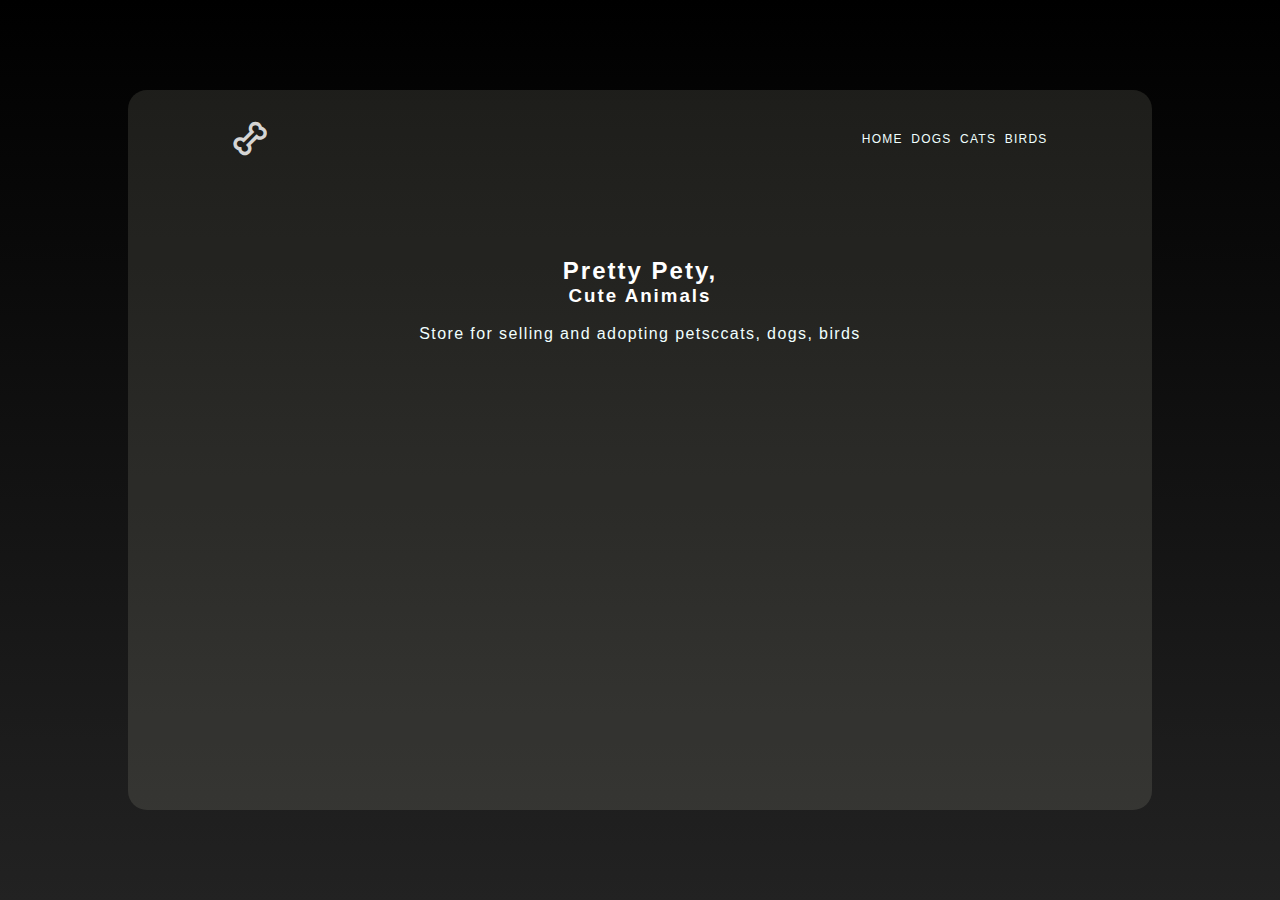
<file: index.html>
<!DOCTYPE html>
<html lang="en">
<head>
    <meta charset="UTF-8">
    <meta name="viewport" content="width=device-width, initial-scale=1.0">
    <title>Pretty Pety</title>
    <link rel="icon" href="image/Pretty Pety.png">
    <link rel="stylesheet" href="stye.css">
    <link href='https://unpkg.com/boxicons@2.1.4/css/boxicons.min.css' rel='stylesheet'>

</head>
<body>
    <div class="container">
        <nav>
            <a href="clothes.html" class="logo">
                <i class='bx bx-bone'></i>
            </a>
            <ul>
                <li><a href="index.html">Home</a></li>
                <li><a href="dog.html" >Dogs</a></li>
                <li><a href="cat.html" >Cats</a></li>
                <li><a href="bird.html" >Birds</a></li>
            </ul>
        </nav>
        <div class="content">
            <div class="par-tit">
                <h2 >Pretty Pety,</h2>
                <h3 >Cute Animals</h3><br>
                <p id="p-1">
                    Store for selling and adopting petsccats, dogs, birds
                </p>
            </div><!--par-tit-->
        </div><!--content-->
    </div><!--container-->
</body>
</html>
</file>
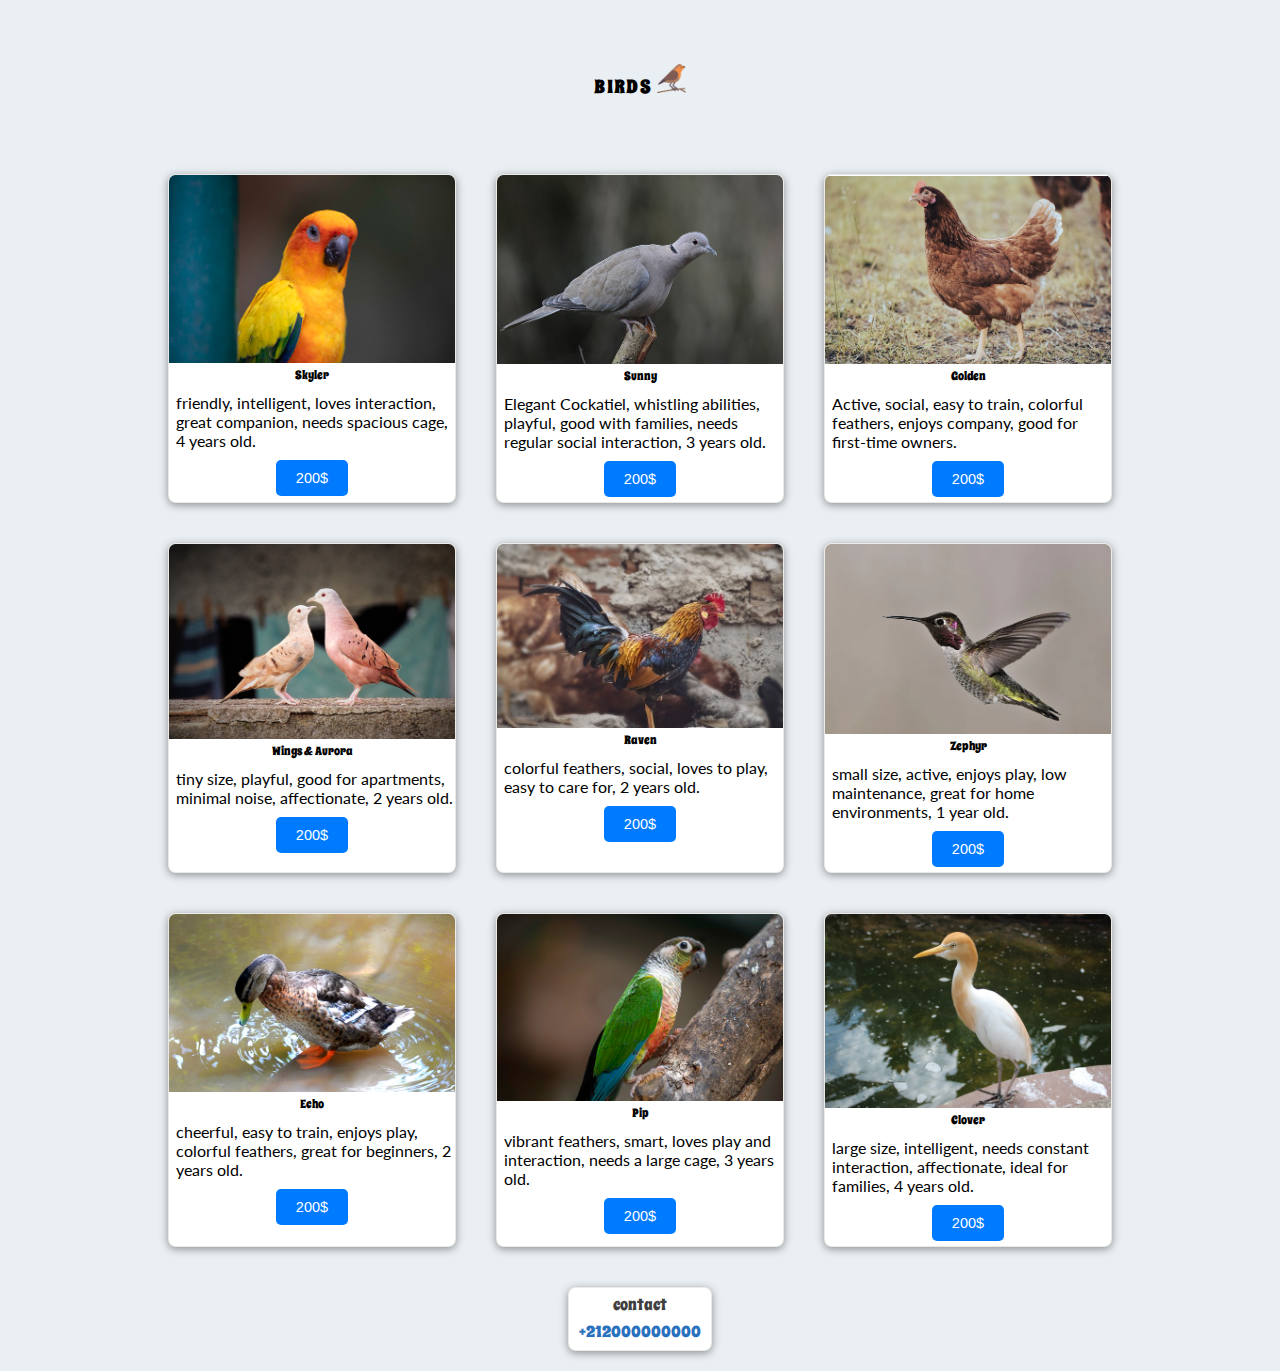
<file: bird.html>
<!DOCTYPE html>
<html lang="en">
<head>
    <meta charset="UTF-8">
    <meta name="viewport" content="width=device-width, initial-scale=1.0">
    <title>Pretty Pety</title>
    <link rel="icon" href="">
    <link rel="stylesheet" href="bird.css">
</head>
<body>
    <header>
        <a href="bird.html" class="bird">Birds
            <img src="image/robin.png" alt="" class="img-for-bird">
        </a>
    </header>
    <main>
        <section>
            <div class="content">
                <!--FIrst_card-->
                <div class="card">
                    <div class="img-1">
                        <img src="image/bird-1.png" alt="">
                    </div><!--img_1-->
                    <div class="form-1">
                        <h3>Skyler</h3>
                        <p> friendly, intelligent, loves interaction, great companion, needs spacious cage, 4 years old.</p>
                    </div>
                    <div class="inpu-1">
                        <input type="submit" value="200$" id="inpu">
                    </div>
                </div><!--card-->

                <!--SECOND_card-->
                <div class="card">
                    <div class="img-1">
                        <img src="image/bird-2.png" alt="">
                    </div><!--img_1-->
                    <div class="form-1">
                        <h3>Sunny</h3>
                        <p>Elegant Cockatiel, whistling abilities, playful, good with families, needs regular social interaction, 3 years old.</p>
                    </div>
                    <div class="inpu-1">
                        <input type="submit" value="200$" id="inpu">
                    </div>
                </div><!--card-->

                <!--THIRD_card-->
                <div class="card">
                    <div class="img-1">
                        <img src="image/bird-3.png" alt="">
                    </div><!--img_1-->
                    <div class="form-1">
                        <h3>Golden</h3>
                        <p>Active, social, easy to train, colorful feathers, enjoys company, good for first-time owners.</p>
                    </div>
                    <div class="inpu-1">
                        <input type="submit" value="200$" id="inpu">
                    </div>
                </div><!--card-->

                <!--FOUR_card-->
                <div class="card">
                    <div class="img-1">
                        <img src="image/bird-4.png" alt="">
                    </div><!--img_1-->
                    <div class="form-1">
                        <h3>Wings & Aurora</h3>
                        <p> tiny size, playful, good for apartments, minimal noise, affectionate, 2 years old.</p>
                    </div>
                    <div class="inpu-1">
                        <input type="submit" value="200$" id="inpu">
                    </div>
                </div><!--card-->

                <!--FIVE_card-->
                <div class="card">
                    <div class="img-1">
                        <img src="image/bird-5.png" alt="">
                    </div><!--img_1-->
                    <div class="form-1">
                        <h3>Raven</h3>
                        <p>colorful feathers, social, loves to play, easy to care for, 2 years old.</p>
                    </div>
                    <div class="inpu-1">
                        <input type="submit" value="200$" id="inpu">
                    </div>
                </div><!--card-->

                <!--SIX_card-->
                <div class="card">
                    <div class="img-1">
                        <img src="image/bird-6.png" alt="">
                    </div><!--img_1-->
                    <div class="form-1">
                        <h3>Zephyr</h3>
                        <p>small size, active, enjoys play, low maintenance, great for home environments, 1 year old.</p>
                    </div>
                    <div class="inpu-1">
                        <input type="submit" value="200$" id="inpu">
                    </div>
                </div><!--card-->

                <!--SEVEN_card-->
                <div class="card">
                    <div class="img-1">
                        <img src="image/bird-7.png" alt="">
                    </div><!--img_1-->
                    <div class="form-1">
                        <h3>Echo</h3>
                        <p>cheerful, easy to train, enjoys play, colorful feathers, great for beginners, 2 years old.</p>
                    </div>
                    <div class="inpu-1">
                        <input type="submit" value="200$" id="inpu">
                    </div>
                </div><!--card-->

                <!--EIGHT_card-->
                <div class="card">
                    <div class="img-1">
                        <img src="image/bird-8.png" alt="">
                    </div><!--img_1-->
                    <div class="form-1">
                        <h3>Pip</h3>
                        <p> vibrant feathers, smart, loves play and interaction, needs a large cage, 3 years old.</p>
                    </div>
                    <div class="inpu-1">
                        <input type="submit" value="200$" id="inpu">
                    </div>
                </div><!--card-->

                <!--NINE_card-->
                <div class="card">
                    <div class="img-1">
                        <img src="image/bird-9.png" alt="">
                    </div><!--img_1-->
                    <div class="form-1">
                        <h3>Clover</h3>
                        <p> large size, intelligent, needs constant interaction, affectionate, ideal for families, 4 years old.</p>
                    </div>
                    <div class="inpu-1">
                        <input type="submit" value="200$" id="inpu">
                    </div>
                </div><!--card-->
            </div><!--content-->
        </section>
        <section id="contact">
            <div class="content">
                <div class="card-1">
                    <h4>contact</h4>
                    <p class="p-1">+212000000000</p>
                </div>
            </div><!--content-->
        </section>
    </main>
</body>
</html>
</file>
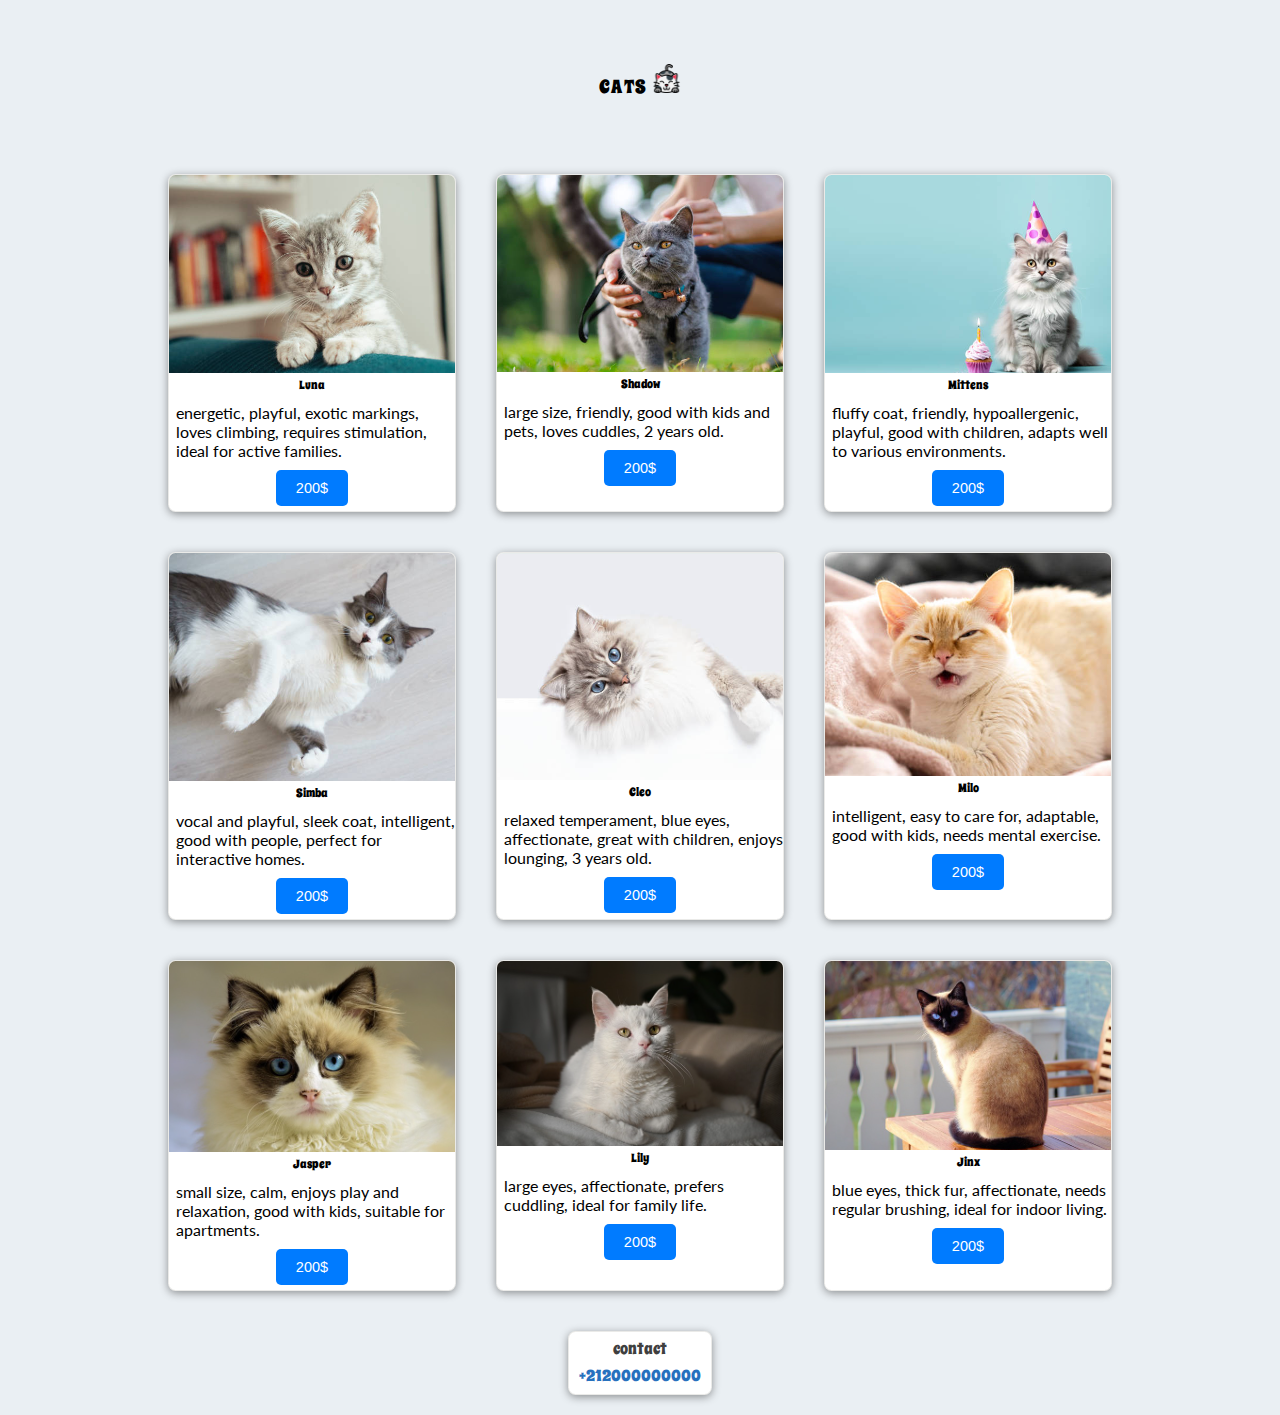
<file: cat.html>
<!DOCTYPE html>
<html lang="en">
<head>
    <meta charset="UTF-8">
    <meta name="viewport" content="width=device-width, initial-scale=1.0">
    <title>Document</title>
    <link rel="icon" href="">
    <link rel="stylesheet" href="cat.css">
</head>
<body>
    <header>
        <a href="cat.html" class="cat">Cats
            <img src="image/happy.png" alt="" class="img-for-cat">
        </a>
    </header>
    <main>
        <section>
            <div class="content">
                <!--FIRST_CARD-->
                <div class="card">
                    <div class="img-1">
                        <img src="image/cat-1.png" alt="">
                    </div><!--img_1-->
                    <div class="form-1">
                        <h3>Luna</h3>
                        <p> energetic, playful, exotic markings, loves climbing, requires stimulation, ideal for active families.</p>
                    </div>
                    <div class="inpu-1">
                        <input type="submit" value="200$" id="inpu">
                    </div>
                </div><!--card-->

                <!--SECOND_CARD-->
                <div class="card">
                    <div class="img-1">
                        <img src="image/cat-2.png" alt="">
                    </div><!--img_1-->
                    <div class="form-1">
                        <h3>Shadow</h3>
                        <p>large size, friendly, good with kids and pets, loves cuddles, 2 years old.</p>
                    </div>
                    <div class="inpu-1">
                        <input type="submit" value="200$" id="inpu">
                    </div>
                </div><!--card-->

                <!--THIRD_CARD-->
                <div class="card">
                    <div class="img-1">
                        <img src="image/cat-3.png" alt="">
                    </div><!--img_1-->
                    <div class="form-1">
                        <h3>Mittens</h3>
                        <p>fluffy coat, friendly, hypoallergenic, playful, good with children, adapts well to various environments.</p>
                    </div>
                    <div class="inpu-1">
                        <input type="submit" value="200$" id="inpu">
                    </div>
                </div><!--card-->

                <!--FOUR_CARD-->
                <div class="card">
                    <div class="img-1">
                        <img src="image/cat-4.png" alt="">
                    </div><!--img_1-->
                    <div class="form-1">
                        <h3>Simba</h3>
                        <p>vocal and playful, sleek coat, intelligent, good with people, perfect for interactive homes.</p>
                    </div>
                    <div class="inpu-1">
                        <input type="submit" value="200$" id="inpu">
                    </div>
                </div><!--card-->

                <!--FIVE_CARD-->
                <div class="card">
                    <div class="img-1">
                        <img src="image/cat-5.png" alt="">
                    </div><!--img_1-->
                    <div class="form-1">
                        <h3>Cleo</h3>
                        <p> relaxed temperament, blue eyes, affectionate, great with children, enjoys lounging, 3 years old.</p>
                    </div>
                    <div class="inpu-1">
                        <input type="submit" value="200$" id="inpu">
                    </div>
                </div><!--card-->

                <!--SIX_CARD-->
                <div class="card">
                    <div class="img-1">
                        <img src="image/cat-6.png" alt="">
                    </div><!--img_1-->
                    <div class="form-1">
                        <h3>Milo</h3>
                        <p>intelligent, easy to care for, adaptable, good with kids, needs mental exercise.</p>
                    </div>
                    <div class="inpu-1">
                        <input type="submit" value="200$" id="inpu">
                    </div>
                </div><!--card-->

                <!--SEVEN_CARD-->
                <div class="card">
                    <div class="img-1">
                        <img src="image/cat-7.png" alt="">
                    </div><!--img_1-->
                    <div class="form-1">
                        <h3>Jasper</h3>
                        <p>small size, calm, enjoys play and relaxation, good with kids, suitable for apartments.</p>
                    </div>
                    <div class="inpu-1">
                        <input type="submit" value="200$" id="inpu">
                    </div>
                </div><!--card-->

                <!--EIGHT_CARD-->
                <div class="card">
                    <div class="img-1">
                        <img src="image/cat-8.png" alt="">
                    </div><!--img_1-->
                    <div class="form-1">
                        <h3>Lily</h3>
                        <p>large eyes, affectionate, prefers cuddling, ideal for family life.</p>
                    </div>
                    <div class="inpu-1">
                        <input type="submit" value="200$" id="inpu">
                    </div>
                </div><!--card-->

                                <!--NINE_CARD-->
                                <div class="card">
                                    <div class="img-1">
                                        <img src="image/cat-9.png" alt="">
                                    </div><!--img_1-->
                                    <div class="form-1">
                                        <h3>Jinx</h3>
                                        <p> blue eyes, thick fur, affectionate, needs regular brushing, ideal for indoor living.</p>
                                    </div>
                                    <div class="inpu-1">
                                        <input type="submit" value="200$" id="inpu">
                                    </div>
                                </div><!--card-->
            </div><!--content-->
        </section>
        <section id="contact">
            <div class="content">
                <div class="card-1">
                    <h4>contact</h4>
                    <p class="p-1">+212000000000</p>
                </div>
            </div><!--content-->
        </section>
    </main>
</body>
</html>
</file>
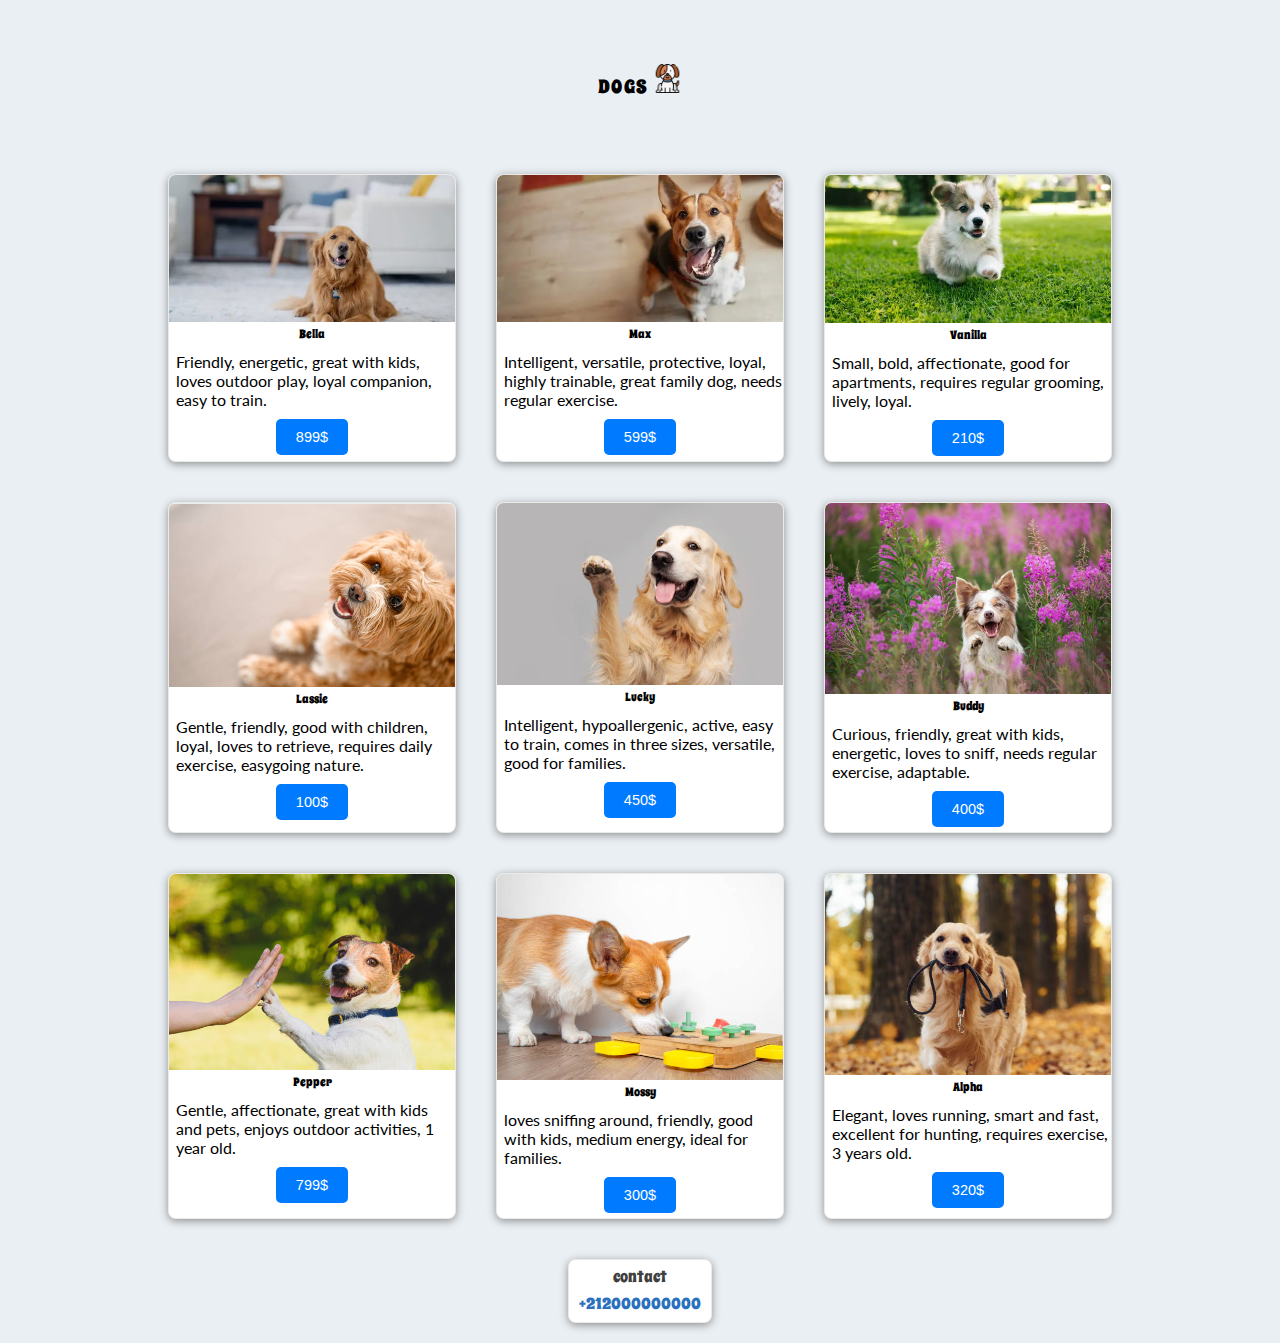
<file: dog.html>
<!DOCTYPE html>
<html lang="en">
<head>
    <meta charset="UTF-8">
    <meta name="viewport" content="width=device-width, initial-scale=1.0">
    <title>Pretty Pety</title>
    <link rel="icon" href="image/Pretty Pety.png">
    <link rel="stylesheet" href="dog.css">
    <link href='https://unpkg.com/boxicons@2.1.4/css/boxicons.min.css' rel='stylesheet'>
</head>
<body>
    <header>
        <a href="dog.html" class="dog">Dogs
            <img src="image/pet.png" alt="" class="img-for-dog">
        </a>
    </header>
    <main>
        <section>
            <div class="content">
                <!--FIRST_CARD-->
                <div class="card">
                    <div class="img-1">
                        <img src="image/DOG-1.png" alt="">
                    </div>
                    <div class="form-1">
                        <h3>Bella</h3>
                        <p>Friendly, energetic, great with kids, loves outdoor play, loyal companion, easy to train.</p>
                    </div>
                    <div class="inpu-1">
                        <input type="submit" value="899$" id="inpu">
                    </div>
                </div>
                <!--SECOND_CARD-->
                <div class="card">
                    <div class="img-1">
                        <img src="image/dog-2.png" alt="">
                    </div>
                    <div class="form-1">
                        <h3>Max</h3>
                        <p>Intelligent, versatile, protective, loyal, highly trainable, great family dog, needs regular exercise.</p>
                    </div>
                    <div class="inpu-1">
                        <input type="submit" value="599$" id="inpu">
                    </div>
                </div>
                <!--THIRD_CARD-->
                <div class="card">
                    <div class="img-1">
                        <img src="image/dog-3.png" alt="">
                    </div>
                    <div class="form-1">
                        <h3>Vanilla</h3>
                        <p> Small, bold, affectionate, good for apartments, requires regular grooming, lively, loyal.</p>
                    </div>
                    <div class="inpu-1">
                        <input type="submit" value="210$" id="inpu">
                    </div>
                </div>    
                <!--FOUR_CARD-->
                <div class="card">
                    <div class="img-1">
                        <img src="image/dog-4.png" alt="">
                    </div>
                    <div class="form-1">
                        <h3>Lassie</h3>
                        <p>Gentle, friendly, good with children, loyal, loves to retrieve, requires daily exercise, easygoing nature.</p>
                    </div>
                    <div class="inpu-1">
                        <input type="submit" value="100$" id="inpu">
                    </div>
                </div>   
                <!--FIVE_CARD-->
                <div class="card">
                    <div class="img-1">
                        <img src="image/dog-5.png" alt="">
                    </div>
                    <div class="form-1">
                        <h3>Lucky</h3>
                        <p> Intelligent, hypoallergenic, active, easy to train, comes in three sizes, versatile, good for families.</p>
                    </div>
                    <div class="inpu-1">
                        <input type="submit" value="450$" id="inpu">
                    </div>
                </div> 
                <!--SIX_CARD-->
                <div class="card">
                    <div class="img-1">
                        <img src="image/dog-6.png" alt="">
                    </div>
                    <div class="form-1">
                        <h3>Buddy</h3>
                        <p>Curious, friendly, great with kids, energetic, loves to sniff, needs regular exercise, adaptable.</p>
                    </div>
                    <div class="inpu-1">
                        <input type="submit" value="400$" id="inpu">
                    </div>
                </div>  
                <!--SEVEN_CARD--> 
                <div class="card">
                    <div class="img-1">
                        <img src="image/dog-7.png" alt="">
                    </div>
                    <div class="form-1">
                        <h3>Pepper</h3>
                        <p>Gentle, affectionate, great with kids and pets, enjoys outdoor activities, 1 year old.</p>
                    </div>
                    <div class="inpu-1">
                        <input type="submit" value="799$" id="inpu">
                    </div>
                </div> 
                <!--eight_CARD--> 
                <div class="card">
                    <div class="img-1">
                        <img src="image/dog-8.png" alt="">
                    </div>
                    <div class="form-1">
                        <h3>Mossy</h3>
                        <p> loves sniffing around, friendly, good with kids, medium energy, ideal for families.</p>
                    </div>
                    <div class="inpu-1">
                        <input type="submit" value="300$" id="inpu">
                    </div>
                </div>    
                <!--nine_CARD--> 
                <div class="card">
                    <div class="img-1">
                        <img src="image/dog-9.png" alt="">
                    </div>
                    <div class="form-1">
                        <h3>Alpha</h3>
                        <p>Elegant, loves running, smart and fast, excellent for hunting, requires exercise, 3 years old.</p>
                    </div>
                    <div class="inpu-1">
                        <input type="submit" value="320$" id="inpu">
                    </div>
                </div>              
             </div><!--content-->
        </section>
        <section id="contact">
            <div class="content">
                <div class="card-1">
                    <h4>contact</h4>
                    <p class="p-1">+212000000000</p>
                </div>
            </div><!--content-->
        </section>
    </main>
</body>
</html>
</file>
<file: stye.css>
*{
    padding: 0;
    margin: 0;
    box-sizing: border-box;
    font-family: sans-serif;
}
body{
    background: linear-gradient(black , #222);
    height: 100vh;
    display: flex;
    justify-content: center;
    align-items: center;
}
.container{
    background-color: rgba(245, 245, 220, 0.11);
    width: 80%;
    height: 80%;
    border-radius: 19px;
    user-select: none;
}
nav{
    display: flex;
    justify-content: space-between;
    align-items: center;
    width: 80%;
    margin: auto;
    padding: 1.25em 0em;
}
.logo{
    margin-top: 9px;
    font-size: 2.5em;
    color: rgba(255, 255, 255, 0.829);
}
nav ul li{
    display: inline-block;
    text-transform: uppercase;
    letter-spacing: 1.25px;
    margin: 0em 0.125em;
}
nav ul li a{
    color: azure;
    text-decoration: none;
    font-size: 12px;
}
a:hover{
    color: rgb(172, 172, 196);
}
.content{
    margin-top: 4.5em;
}
.par-tit{
    text-align: center;
}
.par-tit h2 , h3{
    color: white;
    font-weight: 800;
    letter-spacing: 2px;
    animation:  identifier 2s ease 1ms infinite alternate-reverse none running;
}
@keyframes identifier {
    from{
        translate: 2px 0;
    }
    to{
        color: #e7d6d600;
        scale: 1.01;
    }
}
#p-1{
    color: azure;
    letter-spacing: 1.4px;
}
@media (max-width:600px){
    .content{
        margin-top: 7em;
    }
}
@media (min-width:601px) and (max-width:992px){
    .content{
        margin-top: 10em;
    }
}
</file>
<file: bird.css>
@import url('https://fonts.googleapis.com/css2?family=Bungee+Tint&family=Candal&family=Creepster&family=Dosis:wght@200..800&family=Karla:ital,wght@0,200..800;1,200..800&family=Lilita+One&family=Matemasie&family=Nunito+Sans:ital,opsz,wght@0,6..12,200..1000;1,6..12,200..1000&family=Nunito:ital,wght@0,200..1000;1,200..1000&family=Poppins:ital,wght@0,100;0,200;0,300;0,400;0,500;0,600;0,700;0,800;0,900;1,100;1,200;1,300;1,400;1,500;1,600;1,700;1,800;1,900&family=Six+Caps&family=Spicy+Rice&display=swap');
/*FONT-lato*/
@import url('https://fonts.googleapis.com/css2?family=Bungee+Tint&family=Candal&family=Creepster&family=Dosis:wght@200..800&family=Karla:ital,wght@0,200..800;1,200..800&family=Lato:ital,wght@0,100;0,300;0,400;0,700;0,900;1,100;1,300;1,400;1,700;1,900&family=Lilita+One&family=Matemasie&family=Nunito+Sans:ital,opsz,wght@0,6..12,200..1000;1,6..12,200..1000&family=Nunito:ital,wght@0,200..1000;1,200..1000&family=Poppins:ital,wght@0,100;0,200;0,300;0,400;0,500;0,600;0,700;0,800;0,900;1,100;1,200;1,300;1,400;1,500;1,600;1,700;1,800;1,900&family=Six+Caps&family=Spicy+Rice&display=swap');
*{
    padding: 0;
    margin: 0;
    box-sizing: border-box;
}
body{
    background-color: rgba(230, 236, 241, 0.829);
}
header{
    display: flex;
    justify-content: center;
    margin-top: 4em;
    margin-bottom: 3.4em;
}
header .bird{
    text-decoration: none;
    font-size: 19px;
    color: black;
    letter-spacing: 1.4px;
    text-transform: uppercase;
}
header a , h4 , .p-1{
    font-family: "Spicy Rice", serif;
    font-weight: 400;
    font-style: normal;
}
.img-for-bird{
    width: 29px;
}
.content{
    display: flex;
    justify-content: center;
    flex-direction: row;
    flex-wrap: wrap;
}
.card{
    background-color: #ffffff;
    border: 1px solid #dad9d68f ;
    box-shadow:0  2px 8px rgba(0, 0, 0, 0.404);
    border-radius: 7.5px;
    min-height: 14em;
    width: 18em;
    margin: 20px;
    overflow: hidden;
}
.img-1{
    width: 80%;
}
.form-1 p{
    display: flex;
    justify-content: space-between;
    margin-top: 10px;
}
.form-1 h3{
    display: flex;
    justify-content: center;
    font-size: 12px;
}
.form-1 h3{
    font-family: "Spicy Rice", serif;
    font-weight: 400;
    font-style: normal;
}
.form-1 p{
    margin-left: 7px;
}
.form-1 p{
    font-family: "Lato", sans-serif;
    font-weight: 400;
    font-style: normal;
}
.inpu-1{
    text-align: center;
    margin-top: 10px;
}
#inpu{
    border: none; 
    background-color: #007bff;
    color: white;
    padding: 10px 20px;
    margin-bottom: 5px;
    font-size: 14.5px;
    border-radius: 5px; 
    cursor: pointer;
    transition: background-color 0.3s ease;
}

#inpu:hover {
    background-color: #0056b3;
}
.card-1{
    background-color: #ffffff;
    border: 1px solid #dad9d68f ;
    box-shadow:0  2px 8px rgba(0, 0, 0, 0.404);
    border-radius: 7.5px;
    min-height: 4em;
    width: 9em;
    margin: 20px;
    overflow: hidden;
    text-align: center;
}
.card-1 p{
    margin-top: 5px;
    color: #0057b3d7;
    transition: all 0.09s 1ms ease;
}
.card-1 p:hover{
    color: #0056b3;
}
.card-1 h4{
    margin-top: 6px;
    color: rgba(0, 0, 0, 0.774);
    transition: all 0.09s 1ms ease;
}
.card-1 h4:hover{
    color: rgba(0, 0, 0, 0.863);
}
</file>
<file: cat.css>
@import url('https://fonts.googleapis.com/css2?family=Bungee+Tint&family=Candal&family=Creepster&family=Dosis:wght@200..800&family=Karla:ital,wght@0,200..800;1,200..800&family=Lilita+One&family=Matemasie&family=Nunito+Sans:ital,opsz,wght@0,6..12,200..1000;1,6..12,200..1000&family=Nunito:ital,wght@0,200..1000;1,200..1000&family=Poppins:ital,wght@0,100;0,200;0,300;0,400;0,500;0,600;0,700;0,800;0,900;1,100;1,200;1,300;1,400;1,500;1,600;1,700;1,800;1,900&family=Six+Caps&family=Spicy+Rice&display=swap');
/*FONT-lato*/
@import url('https://fonts.googleapis.com/css2?family=Bungee+Tint&family=Candal&family=Creepster&family=Dosis:wght@200..800&family=Karla:ital,wght@0,200..800;1,200..800&family=Lato:ital,wght@0,100;0,300;0,400;0,700;0,900;1,100;1,300;1,400;1,700;1,900&family=Lilita+One&family=Matemasie&family=Nunito+Sans:ital,opsz,wght@0,6..12,200..1000;1,6..12,200..1000&family=Nunito:ital,wght@0,200..1000;1,200..1000&family=Poppins:ital,wght@0,100;0,200;0,300;0,400;0,500;0,600;0,700;0,800;0,900;1,100;1,200;1,300;1,400;1,500;1,600;1,700;1,800;1,900&family=Six+Caps&family=Spicy+Rice&display=swap');
*{
    padding: 0;
    margin: 0;
    box-sizing: border-box;
}
body{
    background-color: rgba(230, 236, 241, 0.829);
}
header{
    display: flex;
    justify-content: center;
    margin-top: 4em;
    margin-bottom: 3.4em;
}
header .cat{
    text-decoration: none;
    font-size: 19px;
    color: black;
    letter-spacing: 1.4px;
    text-transform: uppercase;
}
header a , h4 , .p-1{
    font-family: "Spicy Rice", serif;
    font-weight: 400;
    font-style: normal;
}
.img-for-cat{
    width: 29px;
}
.content{
    display: flex;
    justify-content: center;
    flex-direction: row;
    flex-wrap: wrap;
}
.card{
    background-color: #ffffff;
    border: 1px solid #dad9d68f ;
    border-radius: 7.5px;
    box-shadow:0  2px 8px rgba(0, 0, 0, 0.404);
    min-height: 14em;
    width: 18em;
    margin: 20px;
    overflow: hidden;
}
.img-1{
    width: 80%;
}
.form-1 p{
    display: flex;
    justify-content: space-between;
    margin-top: 10px;
}
.form-1 h3{
    display: flex;
    justify-content: center;
    font-size: 12px;
}
.form-1 h3{
    font-family: "Spicy Rice", serif;
    font-weight: 400;
    font-style: normal;
}
.form-1 p{
    margin-left: 7px;
}
.form-1 p{
    font-family: "Lato", sans-serif;
    font-weight: 400;
    font-style: normal;
}
.inpu-1{
    text-align: center;
    margin-top: 10px;
}
#inpu{
    border: none; 
    background-color: #007bff;
    color: white;
    padding: 10px 20px;
    margin-bottom: 5px;
    font-size: 14.5px;
    border-radius: 5px; 
    cursor: pointer;
    transition: background-color 0.3s ease;
}

#inpu:hover {
    background-color: #0056b3;
}
.card-1{
    background-color: #ffffff;
    border: 1px solid #dad9d68f ;
    box-shadow:0  2px 8px rgba(0, 0, 0, 0.404);
    border-radius: 7.5px;
    min-height: 4em;
    width: 9em;
    margin: 20px;
    overflow: hidden;
    text-align: center;
}
.card-1 p{
    margin-top: 5px;
    color: #0057b3d7;
    transition: all 0.09s 1ms ease;
}
.card-1 p:hover{
    color: #0056b3;
}
.card-1 h4{
    margin-top: 6px;
    color: rgba(0, 0, 0, 0.774);
    transition: all 0.09s 1ms ease;
}
.card-1 h4:hover{
    color: rgba(0, 0, 0, 0.863);
}
</file>
<file: dog.css>
@import url('https://fonts.googleapis.com/css2?family=Bungee+Tint&family=Candal&family=Creepster&family=Dosis:wght@200..800&family=Karla:ital,wght@0,200..800;1,200..800&family=Lilita+One&family=Matemasie&family=Nunito+Sans:ital,opsz,wght@0,6..12,200..1000;1,6..12,200..1000&family=Nunito:ital,wght@0,200..1000;1,200..1000&family=Poppins:ital,wght@0,100;0,200;0,300;0,400;0,500;0,600;0,700;0,800;0,900;1,100;1,200;1,300;1,400;1,500;1,600;1,700;1,800;1,900&family=Six+Caps&family=Spicy+Rice&display=swap');
/*FONT-lato*/
@import url('https://fonts.googleapis.com/css2?family=Bungee+Tint&family=Candal&family=Creepster&family=Dosis:wght@200..800&family=Karla:ital,wght@0,200..800;1,200..800&family=Lato:ital,wght@0,100;0,300;0,400;0,700;0,900;1,100;1,300;1,400;1,700;1,900&family=Lilita+One&family=Matemasie&family=Nunito+Sans:ital,opsz,wght@0,6..12,200..1000;1,6..12,200..1000&family=Nunito:ital,wght@0,200..1000;1,200..1000&family=Poppins:ital,wght@0,100;0,200;0,300;0,400;0,500;0,600;0,700;0,800;0,900;1,100;1,200;1,300;1,400;1,500;1,600;1,700;1,800;1,900&family=Six+Caps&family=Spicy+Rice&display=swap');

*{
    padding: 0;
    margin: 0;
    box-sizing: border-box;
}
body{
    background-color: rgba(230, 236, 241, 0.829);
}
header{
    display: flex;
    justify-content: center;
    margin-top: 4em;
    margin-bottom: 3.4em;
}
header .dog{
    text-decoration: none;
    font-size: 19px;
    color: black;
    letter-spacing: 1.4px;
    text-transform: uppercase;
    user-select: none;
}
header a , h4 , .p-1{
    font-family: "Spicy Rice", serif;
    font-weight: 400;
    font-style: normal;
}
.img-for-dog{
    width: 29px;
}
.content{
    display: flex;
    justify-content: center;
    flex-wrap: wrap;
    flex-direction: row;
}
.card{
    background-color: #ffffff;
    border: 1px solid #dad9d68f ;
    box-shadow:0  2px 8px rgba(0, 0, 0, 0.404);
    border-radius: 7.5px;
    min-height: 14em;
    width: 18em;
    margin: 20px;
    overflow: hidden;
}
.img-1{
    width: 80%;

}
.form-1 p{
    display: flex;
    justify-content: space-between;
    margin-top: 10px;
}
.form-1 h3{
    display: flex;
    justify-content: center;
    font-size: 12px;
}
.form-1 h3{
    font-family: "Spicy Rice", serif;
    font-weight: 400;
    font-style: normal;
}
.form-1 p{
    margin-left: 7px;
}
.form-1 p{
    font-family: "Lato", sans-serif;
    font-weight: 400;
    font-style: normal;

}
.inpu-1{
    text-align: center;
    margin-top: 10px;
}
#inpu{
    border: none; 
    background-color: #007bff;
    color: white;
    padding: 10px 20px;
    margin-bottom: 5px;
    font-size: 14.5px;
    border-radius: 5px; 
    cursor: pointer;
    transition: background-color 0.3s ease;
}

#inpu:hover {
    background-color: #0056b3;
}
.card-1{
    background-color: #ffffff;
    border: 1px solid #dad9d68f ;
    box-shadow:0  2px 8px rgba(0, 0, 0, 0.404);
    border-radius: 7.5px;
    min-height: 4em;
    width: 9em;
    margin: 20px;
    overflow: hidden;
    text-align: center;
}
.card-1 p{
    margin-top: 5px;
    color: #0057b3d7;
    transition: all 0.09s 1ms ease;
}
.card-1 p:hover{
    color: #0056b3;
}
.card-1 h4{
    margin-top: 6px;
    color: rgba(0, 0, 0, 0.774);
    transition: all 0.09s 1ms ease;
}
.card-1 h4:hover{
    color: rgba(0, 0, 0, 0.863);
}
</file>
